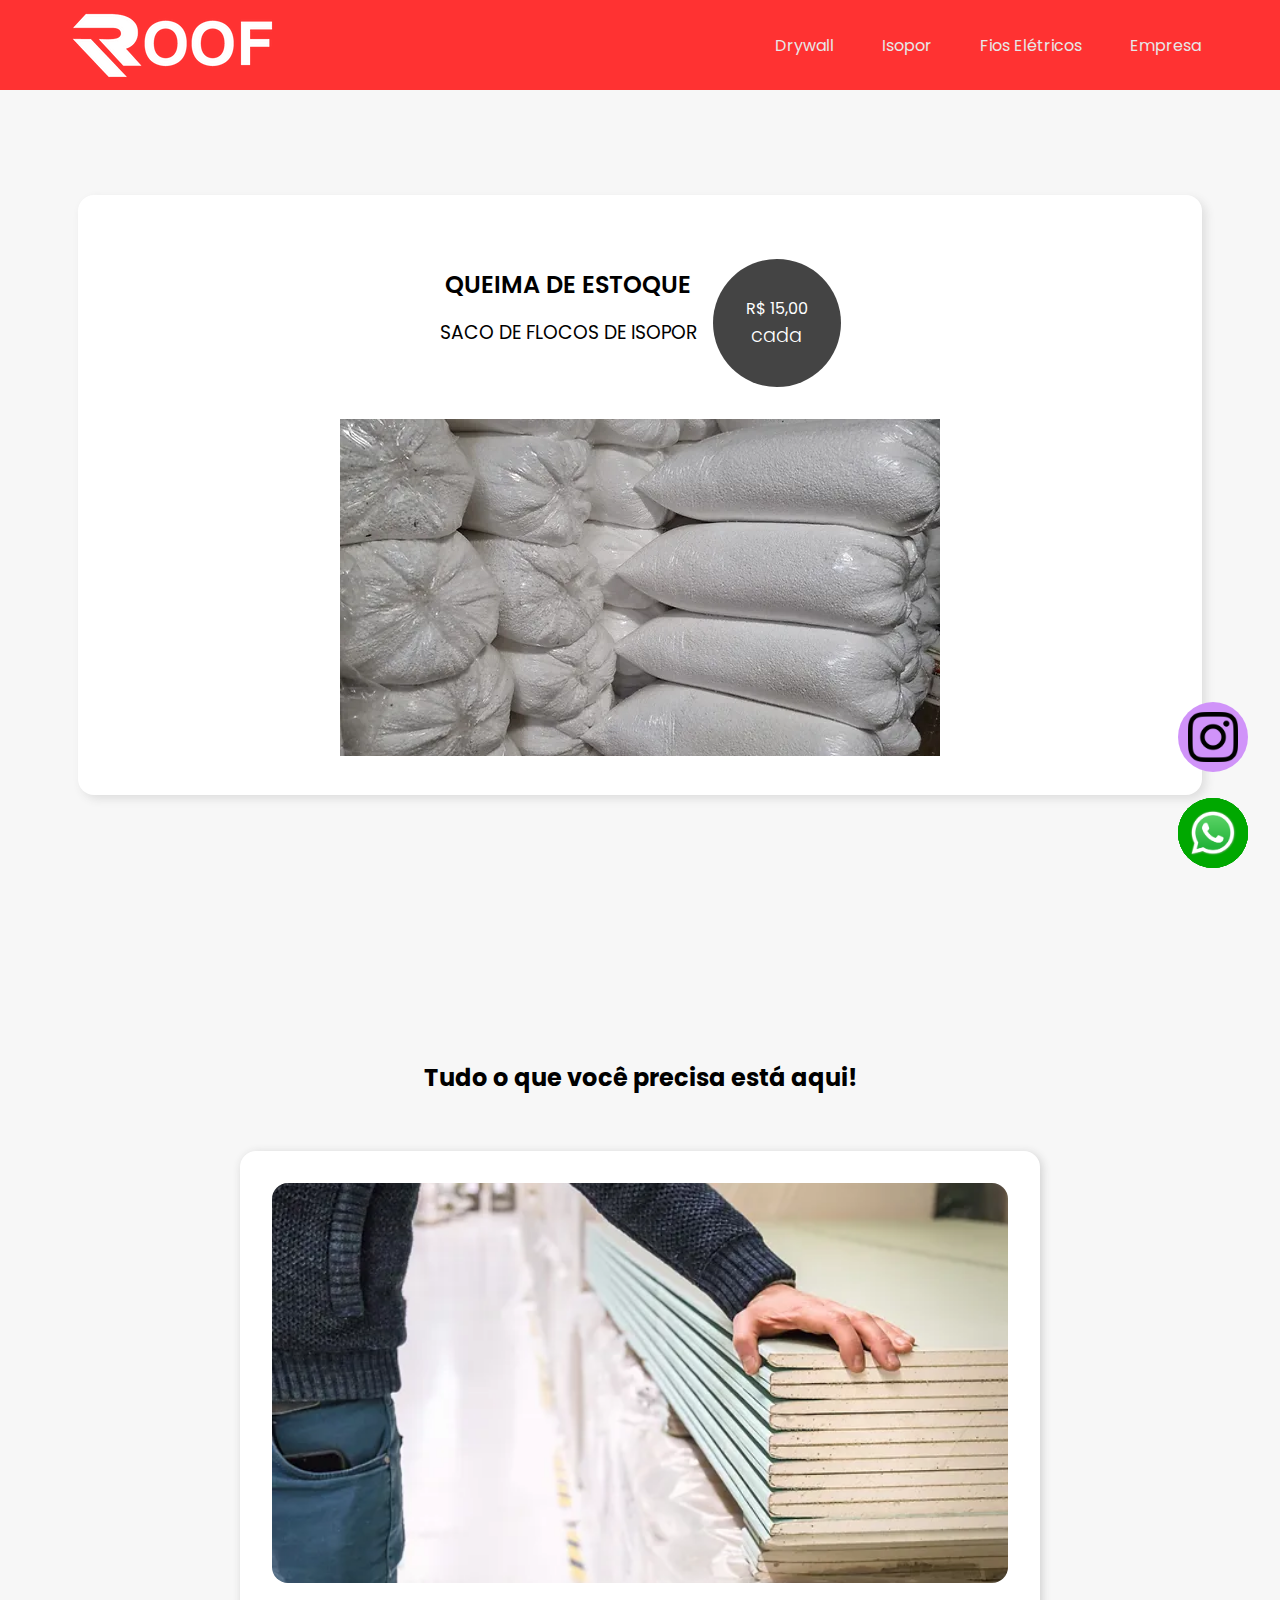
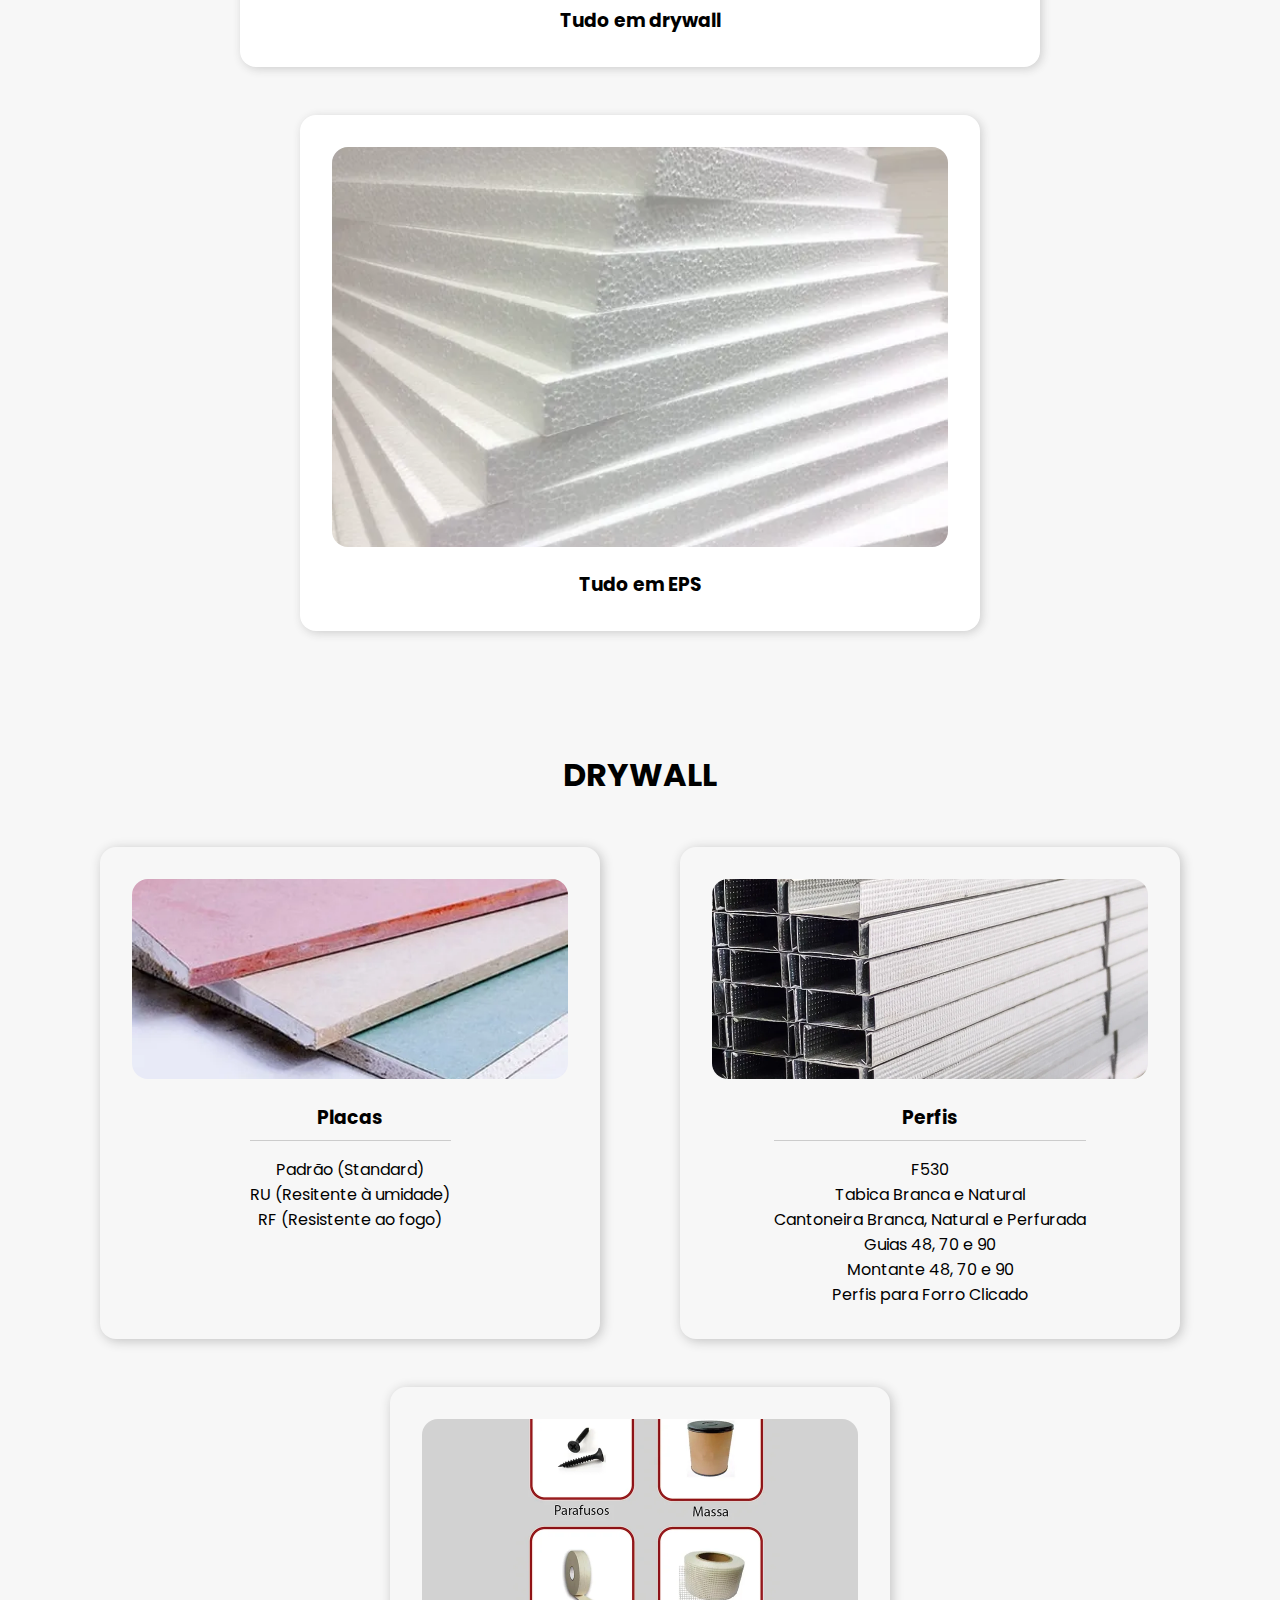
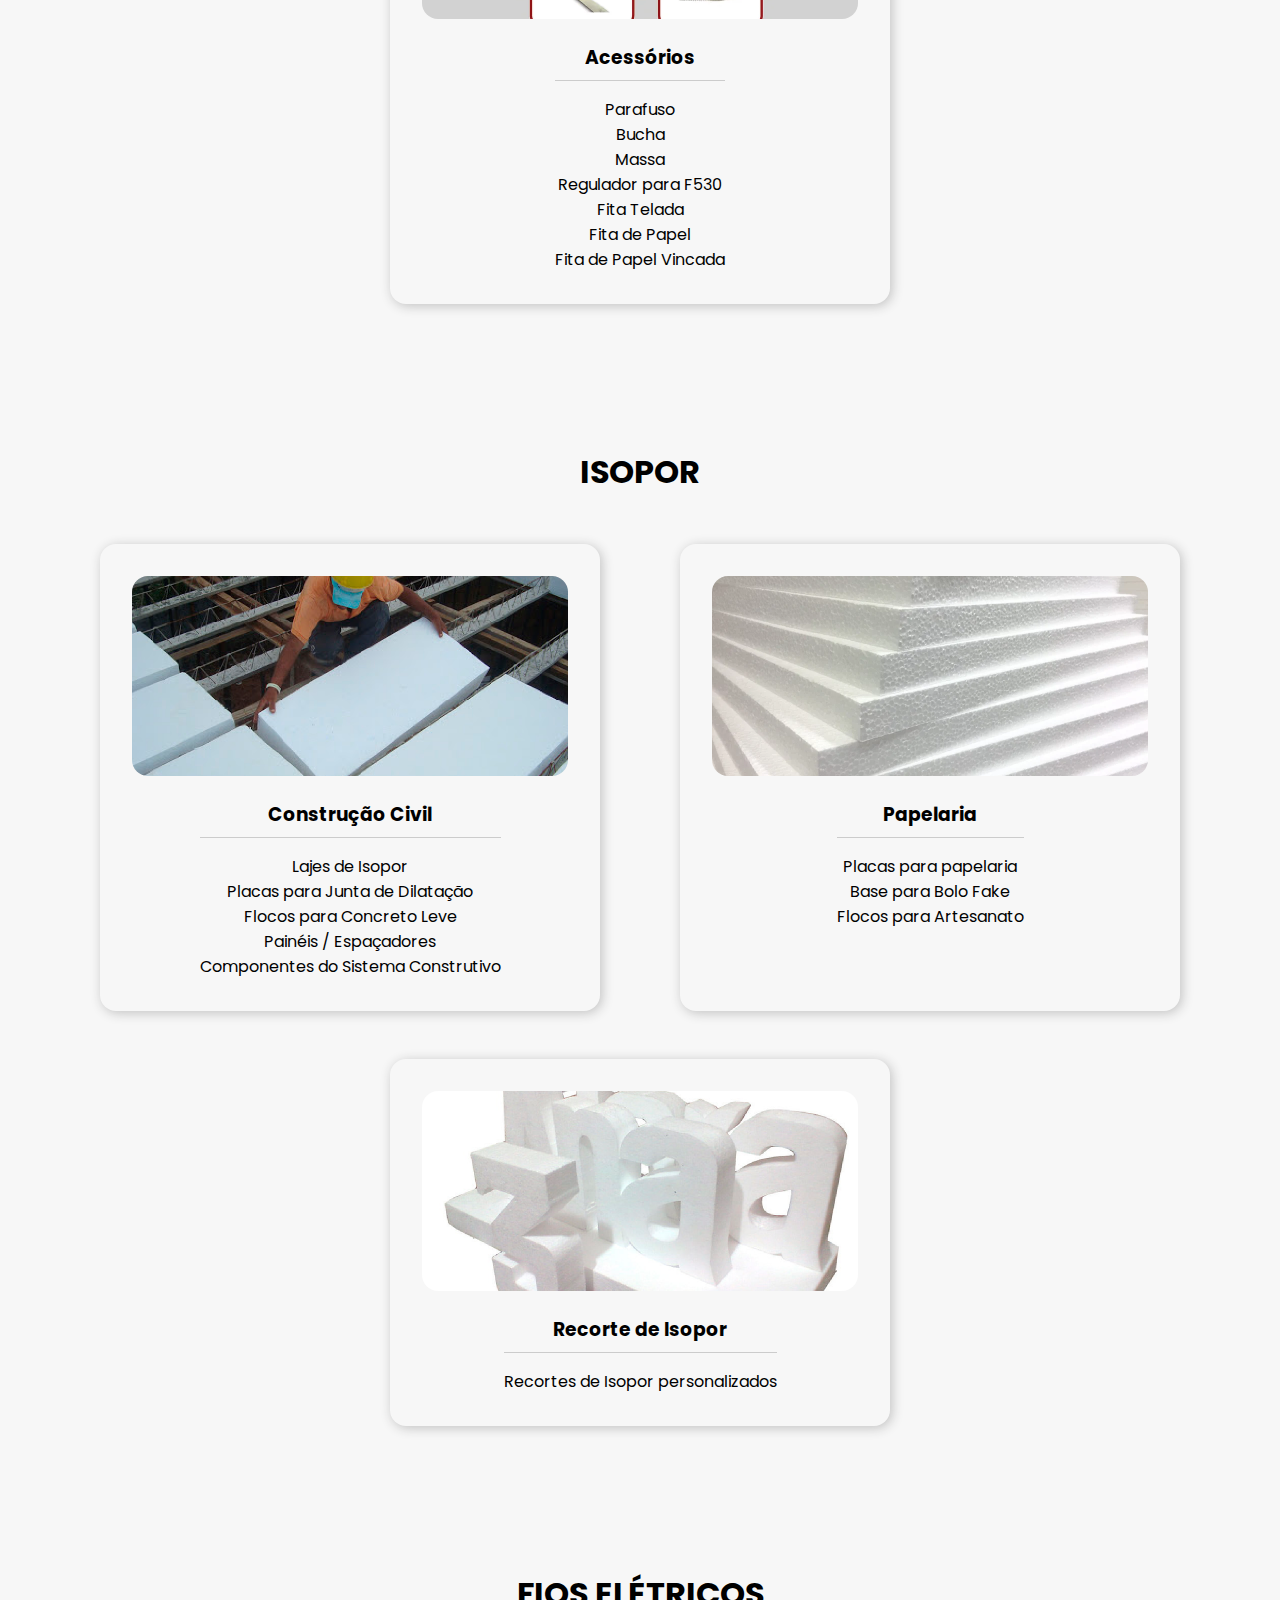
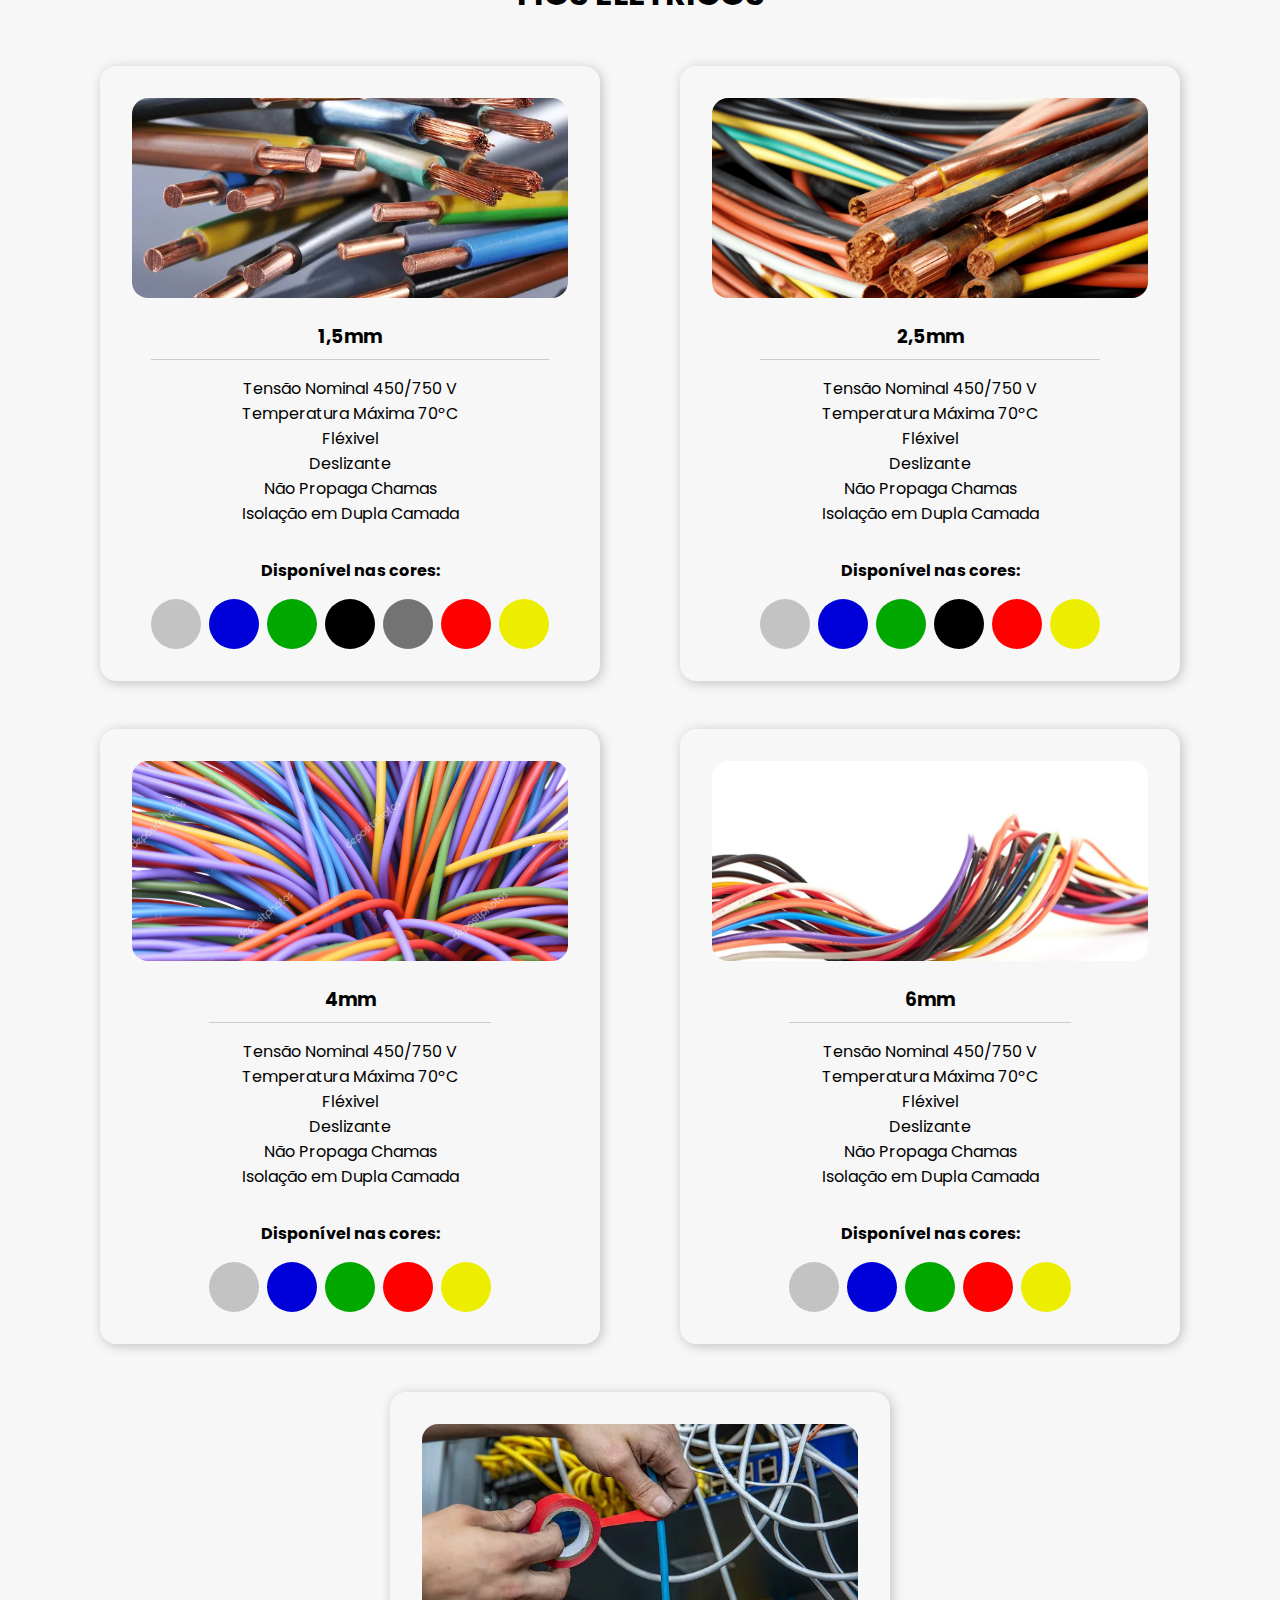
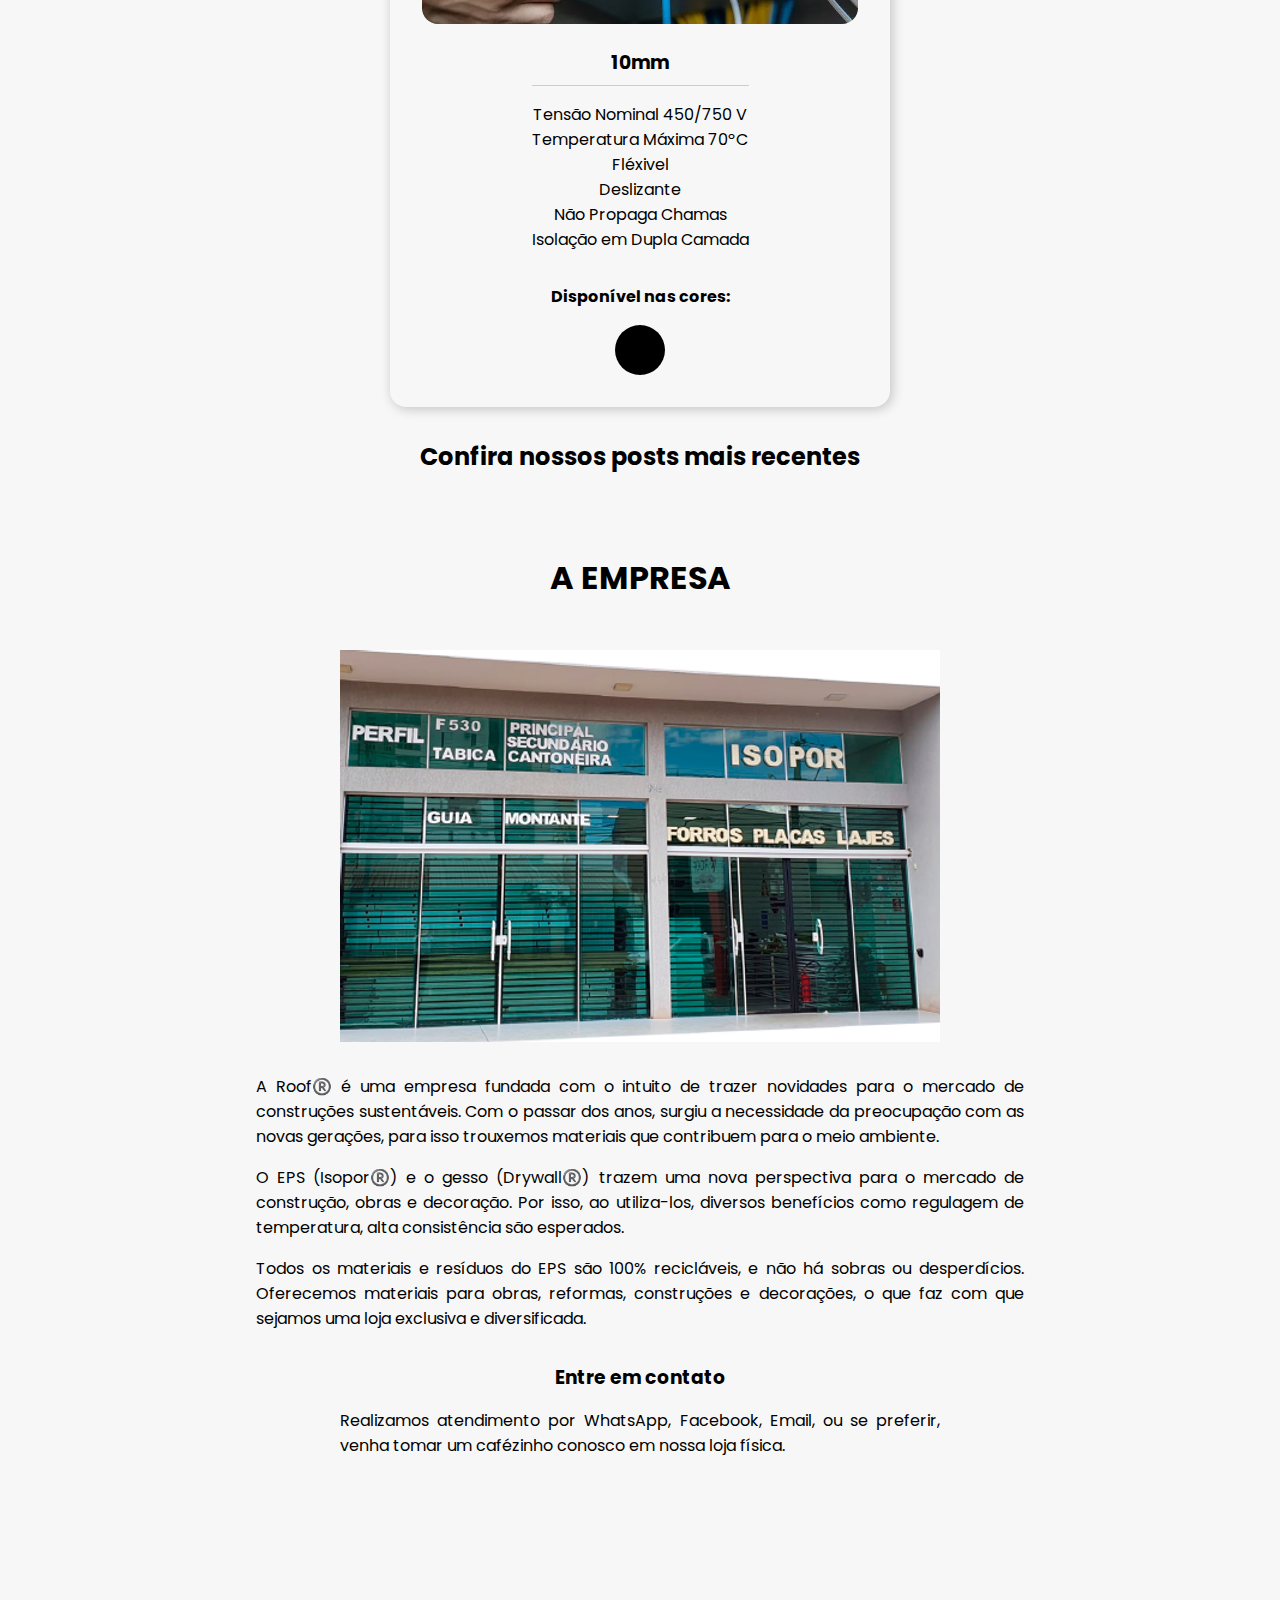
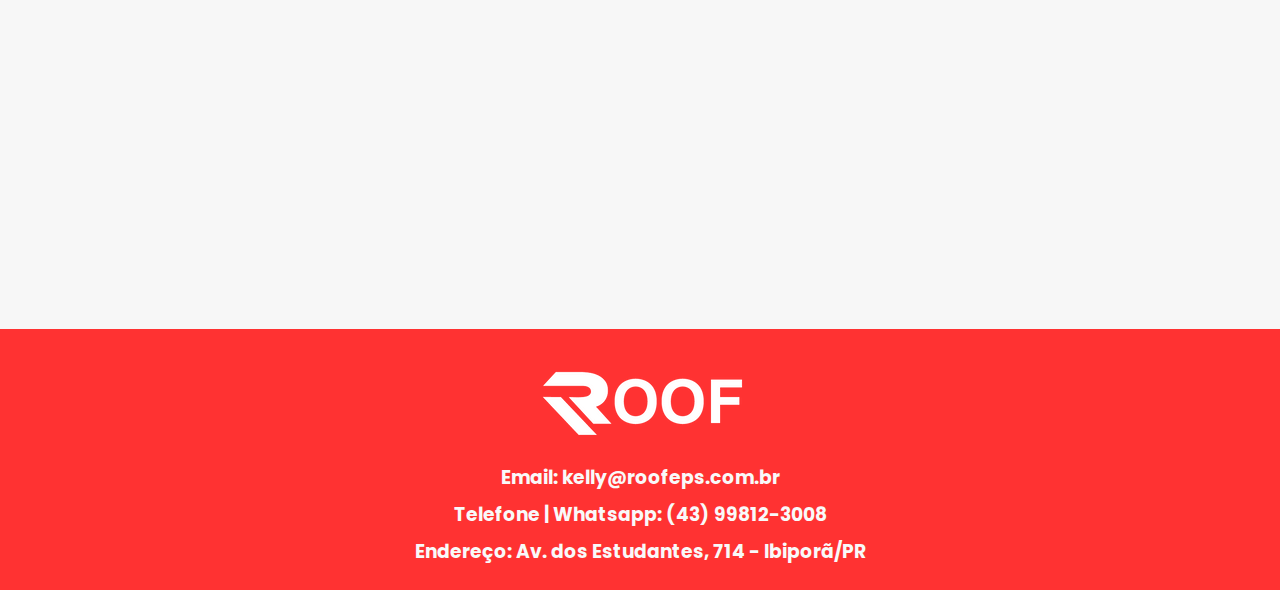
<file: src/index.html>
<!DOCTYPE html>
<html lang="en">
  <head>
    <meta charset="UTF-8" />
    <meta name="viewport" content="width=device-width, initial-scale=1.0" />
    <link rel="stylesheet" href="styles.css" />
    <link rel="preconnect" href="https://fonts.googleapis.com" />
    <link rel="preconnect" href="https://fonts.gstatic.com" crossorigin />
    <link
      rel="shortcut icon"
      type="imagex/png"
      href="../images/_R_ COLORIDO.png"
    />
    <link
      href="https://fonts.googleapis.com/css2?family=Poppins:ital,wght@0,100;0,200;0,300;0,400;0,500;0,600;0,700;0,800;0,900;1,100;1,200;1,300;1,400;1,500;1,600;1,700;1,800;1,900&display=swap"
      rel="stylesheet"
    />
    <title>
      Roofeps soluções em EPS | Tudo para Drywall | Ibiporã e região
    </title>
  </head>
  <body>
    <header class="header">
      <div class="header-container">
        <a href="#">
          <img src="../images/logo-roof-branca.webp" alt="logo-eps" />
        </a>
        <nav class="nav-menu">
          <ul class="menu-items">
            <li><a class="item" href="#drywall">Drywall</a></li>
            <li><a class="item" href="#isopor">Isopor</a></li>
            <li><a class="item" href="#fios">Fios Elétricos</a></li>
            <li><a class="item" href="#empresa">Empresa</a></li>
          </ul>
        </nav>
      </div>
    </header>
    <main class="main-container">
      <section class="main-hero">
        <div class="hero">
          <div class="hero-content-presentation">
            <div class="titles">
              <h2 class="main-page-title">Queima de estoque</h2>
              <h3 class="item-title">SACO DE FLOCOS DE ISOPOR</h3>
            </div>
            <div class="price">
              <span>R$ 15,00</span>
              <span>cada</span>
            </div>
          </div>
          <div class="hero-images">
            <img
              class="hero-main-image"
              src="../images/saco-isopor.webp"
              alt="saco-isopor"
            />
          </div>
        </div>
      </section>
      <section class="cards">
        <h2 class="cards-title">Tudo o que você precisa está aqui!</h2>
        <a class="card" href="#drywall">
          <img
            class="card-image"
            src="../images/drywall-is-sold-store.webp"
            alt="saco-isopor"
          />
          <div class="card-content">
            <h3 class="card-title">Tudo em drywall</h3>
          </div>
        </a>
        <a href="#isopor">
          <div class="card">
            <img
              class="card-image"
              src="../images/61TovsEcvLL.webp"
              alt="saco-isopor"
            />
            <div class="card-content">
              <h3 class="card-title">Tudo em EPS</h3>
            </div>
          </div>
        </a>
        <a
          class="instagram"
          href="https://www.instagram.com/roofeps/"
          target="_blank"
        >
          <img
            class="instagram-logo"
            src="../images/instagram.webp"
            alt="instagram-logo"
          />
        </a>
        <a class="whatsapp" href="https://wa.me/5544998112279" target="_blank">
          <img
            class="whatsapp-logo"
            src="../images/WhatsApp.svg.webp"
            alt="whatsapp-logo"
        /></a>
      </section>
      <section class="cards-drywall-container" id="drywall">
        <h3>Drywall</h3>
        <div class="cards-drywall">
          <div class="card-drywall">
            <img class="card-image" src="../images/1.webp" alt="saco-isopor" />
            <div class="card-drywall-content">
              <h3 class="card-drywall-title">Placas</h3>
              <div class="card-content-divisor"></div>
              <ul class="card-drywall-items">
                <li>Padrão (Standard)</li>
                <li>RU (Resitente à umidade)</li>
                <li>RF (Resistente ao fogo)</li>
              </ul>
            </div>
          </div>
          <div class="card-drywall">
            <img class="card-image" src="../images/2.webp" alt="saco-isopor" />
            <div class="card-drywall-content">
              <h3 class="card-drywall-title">Perfis</h3>
              <div class="card-content-divisor"></div>
              <ul class="card-drywall-items">
                <li>F530</li>
                <li>Tabica Branca e Natural</li>
                <li>Cantoneira Branca, Natural e Perfurada</li>
                <li>Guias 48, 70 e 90</li>
                <li>Montante 48, 70 e 90</li>
                <li>Perfis para Forro Clicado</li>
              </ul>
            </div>
          </div>
          <div class="card-drywall">
            <img class="card-image" src="../images/3.webp" alt="saco-isopor" />
            <div class="card-drywall-content">
              <h3 class="card-drywall-title">Acessórios</h3>
              <div class="card-content-divisor"></div>
              <ul class="card-drywall-items">
                <li>Parafuso</li>
                <li>Bucha</li>
                <li>Massa</li>
                <li>Regulador para F530</li>
                <li>Fita Telada</li>
                <li>Fita de Papel</li>
                <li>Fita de Papel Vincada</li>
              </ul>
            </div>
          </div>
        </div>
        <a class="whatsapp" href="https://wa.me/5544998112279" target="_blank">
          <img
            class="whatsapp-logo"
            src="../images/WhatsApp.svg.webp"
            alt="whatsapp-logo"
        /></a>
      </section>

      <section class="cards-drywall-container" id="isopor">
        <h3>Isopor</h3>
        <div class="cards-drywall">
          <div class="card-drywall">
            <img
              class="card-image"
              src="../images/civil.webp"
              alt="saco-isopor"
            />
            <div class="card-drywall-content">
              <h3 class="card-drywall-title">Construção Civil</h3>
              <div class="card-content-divisor"></div>
              <ul class="card-drywall-items">
                <li>Lajes de Isopor</li>
                <li>Placas para Junta de Dilatação</li>
                <li>Flocos para Concreto Leve</li>
                <li>Painéis / Espaçadores</li>
                <li>Componentes do Sistema Construtivo</li>
              </ul>
            </div>
          </div>
          <div class="card-drywall">
            <img
              class="card-image"
              src="../images/papelaria.webp"
              alt="saco-isopor"
            />
            <div class="card-drywall-content">
              <h3 class="card-drywall-title">Papelaria</h3>
              <div class="card-content-divisor"></div>
              <ul class="card-drywall-items">
                <li>Placas para papelaria</li>
                <li>Base para Bolo Fake</li>
                <li>Flocos para Artesanato</li>
              </ul>
            </div>
          </div>
          <div class="card-drywall">
            <img
              class="card-image"
              src="../images/recorte.webp"
              alt="saco-isopor"
            />
            <div class="card-drywall-content">
              <h3 class="card-drywall-title">Recorte de Isopor</h3>
              <div class="card-content-divisor"></div>
              <ul class="card-drywall-items">
                <li>Recortes de Isopor personalizados</li>
              </ul>
            </div>
          </div>
        </div>
        <a class="whatsapp" href="https://wa.me/5544998112279" target="_blank">
          <img
            class="whatsapp-logo"
            src="../images/WhatsApp.svg.webp"
            alt="whatsapp-logo"
        /></a>
      </section>

      <section class="cards-drywall-container" id="fios">
        <h3>Fios Elétricos</h3>
        <div class="cards-drywall">
          <div class="card-drywall">
            <img
              class="card-image"
              src="../images/fios-eletricos-de-cobre.webp"
              alt="saco-isopor"
            />
            <div class="card-drywall-content">
              <h3 class="card-drywall-title">1,5mm</h3>
              <ul class="card-drywall-items">
                <li>Tensão Nominal 450/750 V</li>
                <li>Temperatura Máxima 70ºC</li>
                <li>Fléxivel</li>
                <li>Deslizante</li>
                <li>Não Propaga Chamas</li>
                <li>Isolação em Dupla Camada</li>
              </ul>
              <h4>Disponível nas cores:</h4>
              <ul class="colors">
                <li class="color gray-light"></li>
                <li class="color blue"></li>
                <li class="color green"></li>
                <li class="color black"></li>
                <li class="color gray"></li>
                <li class="color red"></li>
                <li class="color yellow"></li>
              </ul>
            </div>
          </div>
          <div class="card-drywall">
            <img
              class="card-image"
              src="../images/fios2.jpg"
              alt="saco-isopor"
            />
            <div class="card-drywall-content">
              <h3 class="card-drywall-title">2,5mm</h3>
              <ul class="card-drywall-items">
                <li>Tensão Nominal 450/750 V</li>
                <li>Temperatura Máxima 70ºC</li>
                <li>Fléxivel</li>
                <li>Deslizante</li>
                <li>Não Propaga Chamas</li>
                <li>Isolação em Dupla Camada</li>
              </ul>
              <h4>Disponível nas cores:</h4>
              <ul class="colors">
                <li class="color gray-light"></li>
                <li class="color blue"></li>
                <li class="color green"></li>
                <li class="color black"></li>
                <li class="color red"></li>
                <li class="color yellow"></li>
              </ul>
            </div>
          </div>
          <div class="card-drywall">
            <img
              class="card-image"
              src="../images/fios3.jpg"
              alt="saco-isopor"
            />
            <div class="card-drywall-content">
              <h3 class="card-drywall-title">4mm</h3>
              <ul class="card-drywall-items">
                <li>Tensão Nominal 450/750 V</li>
                <li>Temperatura Máxima 70ºC</li>
                <li>Fléxivel</li>
                <li>Deslizante</li>
                <li>Não Propaga Chamas</li>
                <li>Isolação em Dupla Camada</li>
              </ul>
              <h4>Disponível nas cores:</h4>
              <ul class="colors">
                <li class="color gray-light"></li>
                <li class="color blue"></li>
                <li class="color green"></li>
                <li class="color red"></li>
                <li class="color yellow"></li>
              </ul>
            </div>
          </div>
          <div class="card-drywall">
            <img
              class="card-image"
              src="../images/fios4.jpg"
              alt="saco-isopor"
            />
            <div class="card-drywall-content">
              <h3 class="card-drywall-title">6mm</h3>
              <ul class="card-drywall-items">
                <li>Tensão Nominal 450/750 V</li>
                <li>Temperatura Máxima 70ºC</li>
                <li>Fléxivel</li>
                <li>Deslizante</li>
                <li>Não Propaga Chamas</li>
                <li>Isolação em Dupla Camada</li>
              </ul>
              <h4>Disponível nas cores:</h4>
              <ul class="colors">
                <li class="color gray-light"></li>
                <li class="color blue"></li>
                <li class="color green"></li>
                <li class="color red"></li>
                <li class="color yellow"></li>
              </ul>
            </div>
          </div>
          <div class="card-drywall">
            <img
              class="card-image"
              src="../images/fios5.webp"
              alt="saco-isopor"
            />
            <div class="card-drywall-content">
              <h3 class="card-drywall-title">10mm</h3>
              <div class="card-content-divisor"></div>
              <ul class="card-drywall-items">
                <li>Tensão Nominal 450/750 V</li>
                <li>Temperatura Máxima 70ºC</li>
                <li>Fléxivel</li>
                <li>Deslizante</li>
                <li>Não Propaga Chamas</li>
                <li>Isolação em Dupla Camada</li>
              </ul>
              <h4>Disponível nas cores:</h4>
              <ul class="colors">
                <li class="color black"></li>
              </ul>
            </div>
          </div>
        </div>
        <a class="whatsapp" href="https://wa.me/5544998112279" target="_blank">
          <img
            class="whatsapp-logo"
            src="../images/WhatsApp.svg.webp"
            alt="whatsapp-logo"
        /></a>
      </section>

      <section class="insta-container">
        <h2 class="insta-title">Confira nossos posts mais recentes</h2>
        <script
          src="https://static.elfsight.com/platform/platform.js"
          data-use-service-core
          defer
        ></script>
        <div
          class="elfsight-app-51eec8cf-29dd-45bd-9053-51a22d8b5e5c"
          data-elfsight-app-lazy
        ></div>
      </section>

      <div id="empresa"></div>

      <h2 class="empresa-title">A Empresa</h2>
      <img class="fachada" src="../images/fachada.webp" alt="Fachada da loja" />
      <section class="about">
        <p>
          A Roof®️ é uma empresa fundada com o intuito de trazer novidades para
          o mercado de construções sustentáveis. Com o passar dos anos, surgiu a
          necessidade da preocupação com as novas gerações, para isso trouxemos
          materiais que contribuem para o meio ambiente.
        </p>
        <p>
          O EPS (Isopor®️) e o gesso (Drywall®️) trazem uma nova perspectiva
          para o mercado de construção, obras e decoração. Por isso, ao
          utiliza-los, diversos benefícios como regulagem de temperatura, alta
          consistência são esperados.
        </p>
        <p>
          Todos os materiais e resíduos do EPS são 100% recicláveis, e não há
          sobras ou desperdícios. Oferecemos materiais para obras, reformas,
          construções e decorações, o que faz com que sejamos uma loja exclusiva
          e diversificada.
        </p>
      </section>
      <section class="contact">
        <h3>Entre em contato</h3>
        <p>
          Realizamos atendimento por WhatsApp, Facebook, Email, ou se preferir,
          venha tomar um cafézinho conosco em nossa loja física.
        </p>
      </section>
      <section class="map">
        <iframe
          src="https://www.google.com/maps/embed?pb=!1m18!1m12!1m3!1d14661.021534752515!2d-51.05337523393278!3d-23.27016838462287!2m3!1f0!2f0!3f0!3m2!1i1024!2i768!4f13.1!3m3!1m2!1s0x94eb472763116403%3A0xb742f12cf72dc9d2!2sAv.%20dos%20Estudantes%2C%20714%20-%20S%C3%A3o%20Manoel%2C%20Ibipor%C3%A3%20-%20PR%2C%2086200-000!5e0!3m2!1spt-PT!2sbr!4v1716677139633!5m2!1spt-PT!2sbr"
          width="800"
          height="600"
          style="border: 0"
          allowfullscreen=""
          loading="lazy"
          referrerpolicy="no-referrer-when-downgrade"
        ></iframe>
        <a class="whatsapp" href="https://wa.me/5544998112279" target="_blank">
          <img
            class="whatsapp-logo"
            src="../images/WhatsApp.svg.webp"
            alt="whatsapp-logo"
        /></a>
      </section>
    </main>
    <footer class="footer">
      <img src="../images/logo-roof-branca.webp" alt="logo-eps" />
      <section class="contato">
        <h3>Email: kelly@roofeps.com.br</h3>
        <h3>Telefone | Whatsapp: (43) 99812-3008</h3>
        <h3>Endereço: Av. dos Estudantes, 714 - Ibiporã/PR</h3>
      </section>
    </footer>
  </body>
</html>
</file>
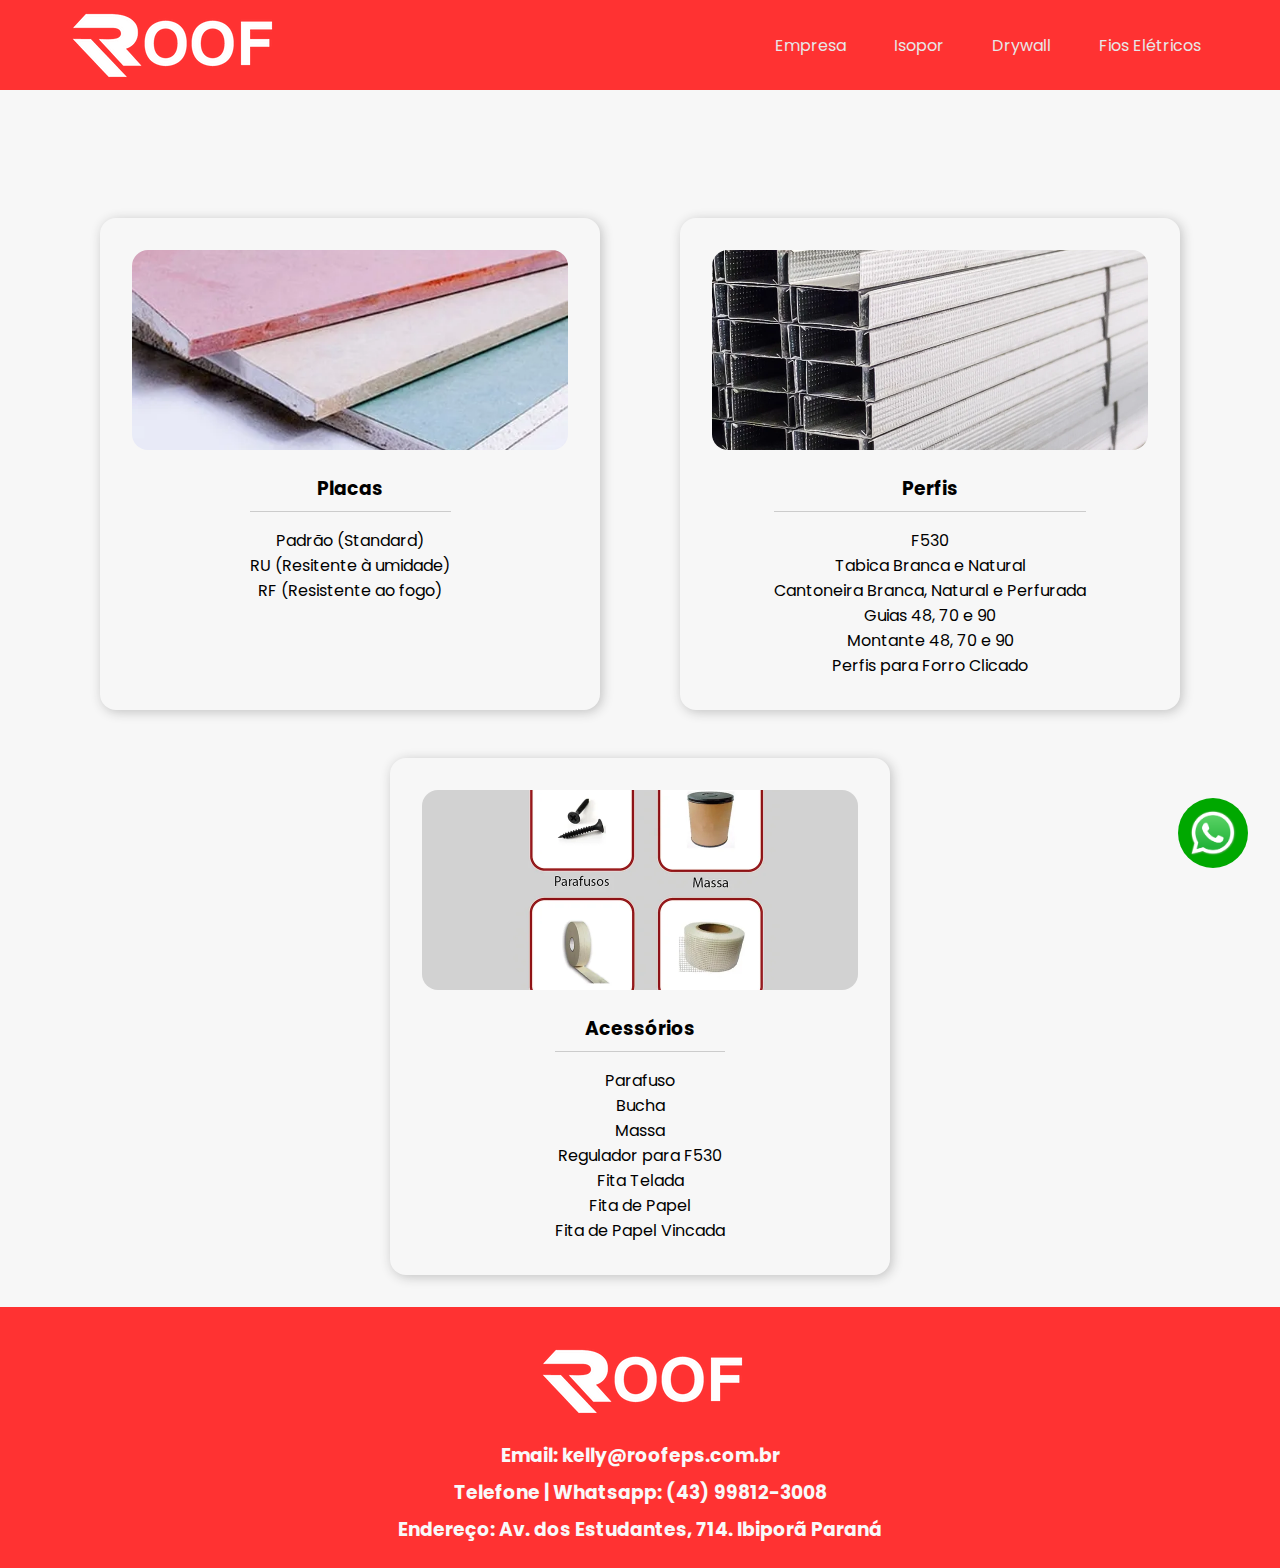
<file: src/drywall.html>
<!DOCTYPE html>
<html lang="en">
  <head>
    <meta charset="UTF-8" />
    <meta name="viewport" content="width=device-width, initial-scale=1.0" />
    <link rel="stylesheet" href="styles.css" />
    <link rel="preconnect" href="https://fonts.googleapis.com" />
    <link rel="preconnect" href="https://fonts.gstatic.com" crossorigin />
    <link
      rel="shortcut icon"
      type="imagex/png"
      href="../images/_R_ COLORIDO.png"
    />
    <link
      href="https://fonts.googleapis.com/css2?family=Poppins:ital,wght@0,100;0,200;0,300;0,400;0,500;0,600;0,700;0,800;0,900;1,100;1,200;1,300;1,400;1,500;1,600;1,700;1,800;1,900&display=swap"
      rel="stylesheet"
    />
    <title>
      Roofeps soluções em EPS | Tudo para Drywall | Ibiporã e região
    </title>
  </head>
  <body>
    <header class="header">
      <div class="header-container">
        <a href="home.html"
          ><img src="../images/logo-roof-branca.webp" alt="logo-eps"
        /></a>
        <nav>
          <ul class="menu-items">
            <li>
              <a class="item" href="empresa.html">Empresa</a>
            </li>
            <li>
              <a class="item">Isopor</a>
            </li>
            <li><a class="item" href="home.html">Drywall</a></li>
            <li class="dropdown">
              <a class="item">Fios Elétricos</a>
              <ul class="dropdown-content">
                <li><a href="#">1,5mm</a></li>
                <li><a href="#">2,5mm</a></li>
                <li><a href="#">4,0mm</a></li>
                <li><a href="#">6,0mm</a></li>
                <li><a href="#">10,0mm</a></li>
              </ul>
            </li>
          </ul>
        </nav>
      </div>
    </header>
    <main class="main-container">
      <section class="cards-drywall-container">
        <div class="cards-drywall">
          <div class="card-drywall">
            <img class="card-image" src="../images/1.webp" alt="saco-isopor" />
            <div class="card-drywall-content">
              <h3 class="card-drywall-title">Placas</h3>
              <div class="card-content-divisor"></div>
              <ul class="card-drywall-items">
                <li>Padrão (Standard)</li>
                <li>RU (Resitente à umidade)</li>
                <li>RF (Resistente ao fogo)</li>
              </ul>
            </div>
          </div>
          <div class="card-drywall">
            <img class="card-image" src="../images/2.webp" alt="saco-isopor" />
            <div class="card-drywall-content">
              <h3 class="card-drywall-title">Perfis</h3>
              <div class="card-content-divisor"></div>
              <ul class="card-drywall-items">
                <li>F530</li>
                <li>Tabica Branca e Natural</li>
                <li>Cantoneira Branca, Natural e Perfurada</li>
                <li>Guias 48, 70 e 90</li>
                <li>Montante 48, 70 e 90</li>
                <li>Perfis para Forro Clicado</li>
              </ul>
            </div>
          </div>
          <div class="card-drywall">
            <img class="card-image" src="../images/3.webp" alt="saco-isopor" />
            <div class="card-drywall-content">
              <h3 class="card-drywall-title">Acessórios</h3>
              <div class="card-content-divisor"></div>
              <ul class="card-drywall-items">
                <li>Parafuso</li>
                <li>Bucha</li>
                <li>Massa</li>
                <li>Regulador para F530</li>
                <li>Fita Telada</li>
                <li>Fita de Papel</li>
                <li>Fita de Papel Vincada</li>
              </ul>
            </div>
          </div>
        </div>
        <a class="whatsapp" href="https://wa.me/5544998112279" target="_blank">
          <img
            class="whatsapp-logo"
            src="../images/WhatsApp.svg.webp"
            alt="whatsapp-logo"
        /></a>
      </section>
    </main>
    <footer class="footer">
      <img src="../images/logo-roof-branca.webp" alt="logo-eps" />
      <section class="contato">
        <h3>Email: kelly@roofeps.com.br</h3>
        <h3>Telefone | Whatsapp: (43) 99812-3008</h3>
        <h3>Endereço: Av. dos Estudantes, 714. Ibiporã Paraná</h3>
      </section>
    </footer>
  </body>
</html>
</file>
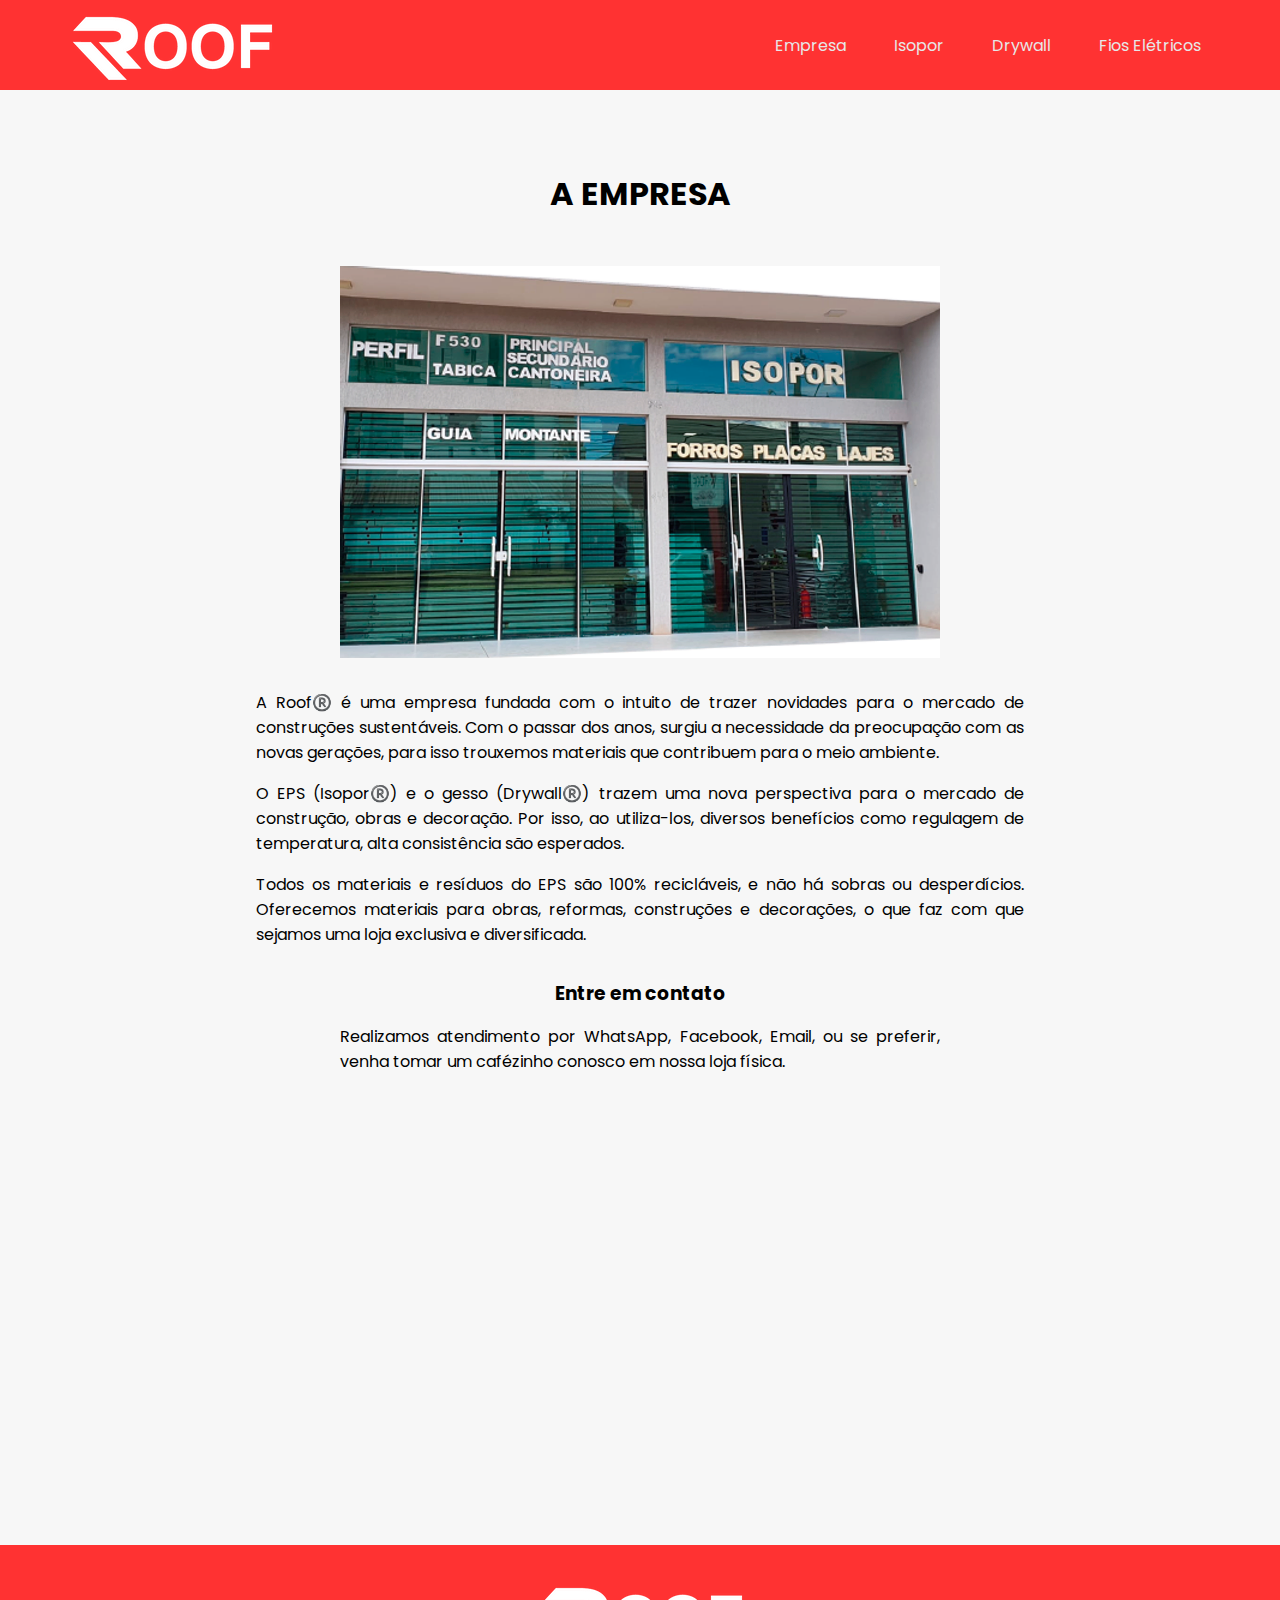
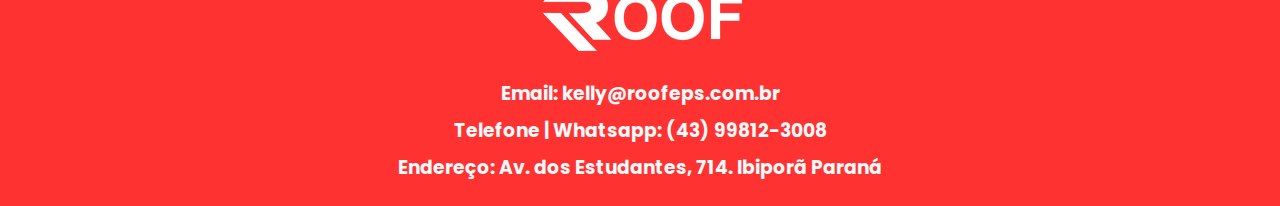
<file: src/empresa.html>
<!DOCTYPE html>
<html lang="en">
  <head>
    <meta charset="UTF-8" />
    <meta name="viewport" content="width=device-width, initial-scale=1.0" />
    <link rel="stylesheet" href="styles.css" />
    <link rel="preconnect" href="https://fonts.googleapis.com" />
    <link rel="preconnect" href="https://fonts.gstatic.com" crossorigin />
    <link
      rel="shortcut icon"
      type="imagex/png"
      href="../images/_R_ COLORIDO.png"
    />
    <link
      href="https://fonts.googleapis.com/css2?family=Poppins:ital,wght@0,100;0,200;0,300;0,400;0,500;0,600;0,700;0,800;0,900;1,100;1,200;1,300;1,400;1,500;1,600;1,700;1,800;1,900&display=swap"
      rel="stylesheet"
    />
    <title>A Empresa | Roof</title>
  </head>
  <body>
    <header class="header">
      <div class="header-container">
        <img src="../images/logo-roof-branca.webp" alt="logo-eps" />
        <nav>
          <ul class="menu-items">
            <li>
              <a class="item" href="home.html">Empresa</a>
            </li>
            <li class="dropdown">
              <a class="item">Isopor</a>
              <ul class="dropdown-content">
                <li><a href="#">Papelaria</a></li>
                <li><a href="#">Decoração</a></li>
                <li><a href="#">Construção</a></li>
              </ul>
            </li>
            <li><a class="item" href="home.html">Drywall</a></li>
            <li class="dropdown">
              <a class="item">Fios Elétricos</a>
              <ul class="dropdown-content">
                <li><a href="#">1,5mm</a></li>
                <li><a href="#">2,5mm</a></li>
                <li><a href="#">4,0mm</a></li>
                <li><a href="#">6,0mm</a></li>
                <li><a href="#">10,0mm</a></li>
              </ul>
            </li>
          </ul>
        </nav>
      </div>
    </header>
    <main class="main-container">
      <h2 class="empresa-title">A Empresa</h2>
      <img class="fachada" src="../images/fachada.webp" alt="Fachada da loja" />
      <section class="about">
        <p>
          A Roof®️ é uma empresa fundada com o intuito de trazer novidades para o
          mercado de construções sustentáveis. Com o passar dos anos, surgiu a
          necessidade da preocupação com as novas gerações, para isso trouxemos
          materiais que contribuem para o meio ambiente.
        </p>
        <p>
          O EPS (Isopor®️) e o gesso (Drywall®️) trazem uma nova perspectiva para
          o mercado de construção, obras e decoração. Por isso, ao utiliza-los,
          diversos benefícios como regulagem de temperatura, alta consistência são
          esperados.
        </p>
        <p>
          Todos os materiais e resíduos do EPS são 100% recicláveis, e não há
          sobras ou desperdícios. Oferecemos materiais para obras, reformas,
          construções e decorações, o que faz com que sejamos uma loja exclusiva e
          diversificada.
        </p>
      </section>
      <section class="contact">
        <h3>Entre em contato</h3>
        <p>Realizamos atendimento por WhatsApp, Facebook, Email, ou se preferir, venha tomar um cafézinho conosco em nossa loja física.</p>
      </section>
      <section class="map">
        <iframe src="https://www.google.com/maps/embed?pb=!1m18!1m12!1m3!1d14661.021534752515!2d-51.05337523393278!3d-23.27016838462287!2m3!1f0!2f0!3f0!3m2!1i1024!2i768!4f13.1!3m3!1m2!1s0x94eb472763116403%3A0xb742f12cf72dc9d2!2sAv.%20dos%20Estudantes%2C%20714%20-%20S%C3%A3o%20Manoel%2C%20Ibipor%C3%A3%20-%20PR%2C%2086200-000!5e0!3m2!1spt-PT!2sbr!4v1716677139633!5m2!1spt-PT!2sbr" width="800" height="600" style="border:0;" allowfullscreen="" loading="lazy" referrerpolicy="no-referrer-when-downgrade"></iframe>
      </section>
    </main>
    <footer class="footer">
      <img src="../images/logo-roof-branca.webp" alt="logo-eps" />
      <section class="contato">
        <h3>Email: kelly@roofeps.com.br</h3>
        <h3>Telefone | Whatsapp: (43) 99812-3008</h3>
        <h3>Endereço: Av. dos Estudantes, 714. Ibiporã Paraná</h3>
      </section>
    </footer>
  </body>
</html>
</file>
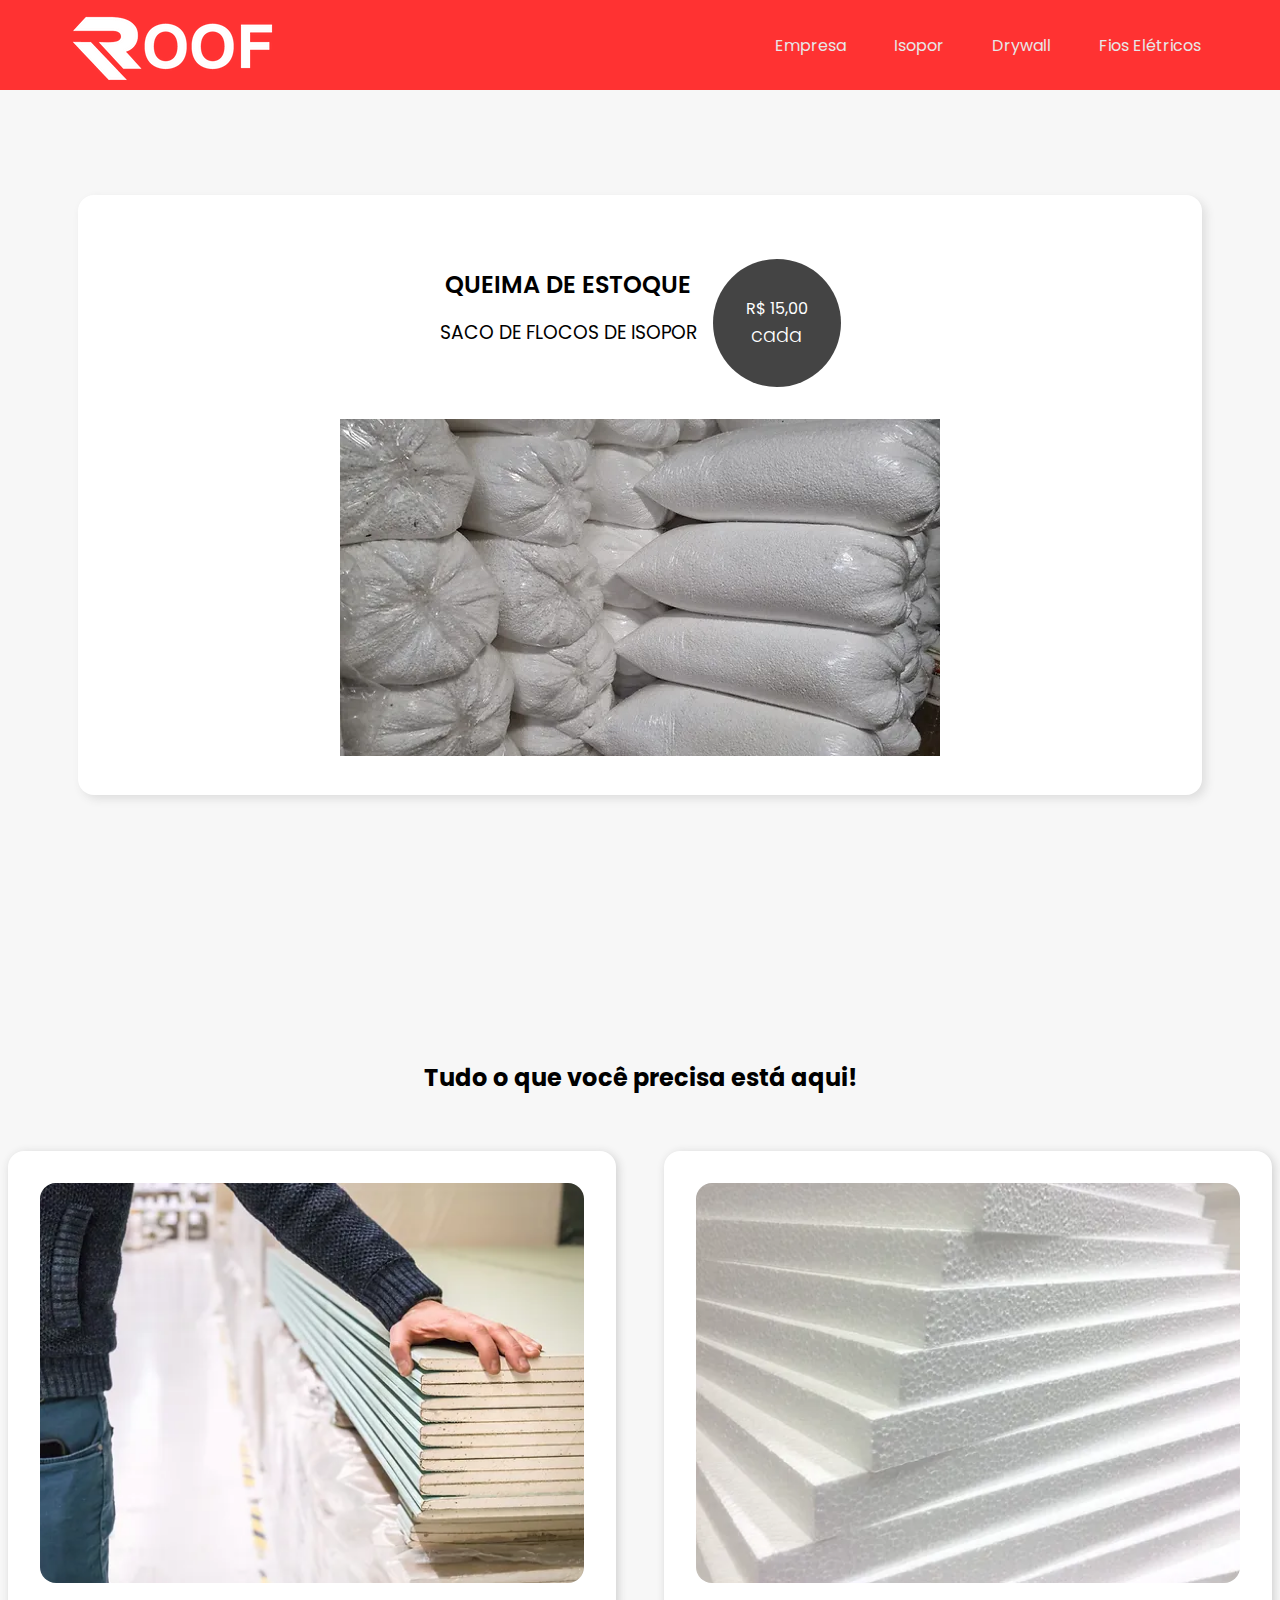
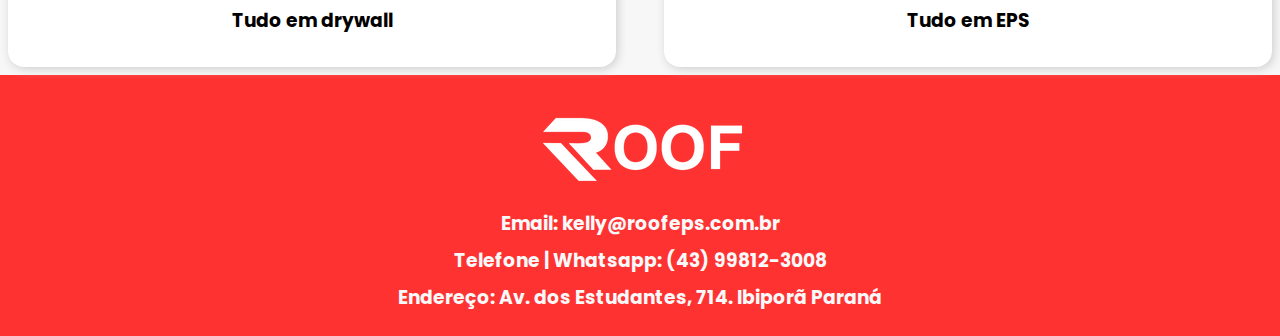
<file: src/home.html>
<!DOCTYPE html>
<html lang="en">
  <head>
    <meta charset="UTF-8" />
    <meta name="viewport" content="width=device-width, initial-scale=1.0" />
    <link rel="stylesheet" href="styles.css" />
    <link rel="preconnect" href="https://fonts.googleapis.com" />
    <link rel="preconnect" href="https://fonts.gstatic.com" crossorigin />
    <link rel="shortcut icon" type="imagex/png" href="../images/_R_ COLORIDO.png">
    <link
      href="https://fonts.googleapis.com/css2?family=Poppins:ital,wght@0,100;0,200;0,300;0,400;0,500;0,600;0,700;0,800;0,900;1,100;1,200;1,300;1,400;1,500;1,600;1,700;1,800;1,900&display=swap"
      rel="stylesheet"
    />
    <title>
      Roofeps soluções em EPS | Tudo para Drywall | Ibiporã e região
    </title>
  </head>
  <body>
    <header class="header">
      <div class="header-container">
        <img src="../images/logo-roof-branca.webp" alt="logo-eps" />
        <nav>
          <ul class="menu-items">
            <li>
              <a class="item" href="empresa.html">Empresa</a>
            </li>
            <li class="dropdown">
              <a class="item">Isopor</a>
              <ul class="dropdown-content">
                <li><a href="#">Papelaria</a></li>
                <li><a href="#">Decoração</a></li>
                <li><a href="#">Construção</a></li>
              </ul>
            </li>
            <li><a class="item" href="home.html">Drywall</a></li>
            <li class="dropdown">
              <a class="item">Fios Elétricos</a>
              <ul class="dropdown-content">
                <li><a href="#">1,5mm</a></li>
                <li><a href="#">2,5mm</a></li>
                <li><a href="#">4,0mm</a></li>
                <li><a href="#">6,0mm</a></li>
                <li><a href="#">10,0mm</a></li>
              </ul>
            </li>
          </ul>
        </nav>
      </div>
    </header>
    <main class="main-container">
      <section class="main-hero">
        <div class="hero">
          <div class="hero-content-presentation">
            <div class="titles">
              <h2 class="main-page-title">Queima de estoque</h2>
              <h3 class="item-title">SACO DE FLOCOS DE ISOPOR</h3>
            </div>
            <div class="price">
              <span>R$ 15,00</span>
              <span>cada</span>
            </div>
          </div>
          <div class="hero-images">
            <img
              class="hero-main-image"
              src="../images/saco-isopor.webp"
              alt="saco-isopor"
            />
          </div>
        </div>
      </section>
      <section class="cards">
        <h2 class="cards-title">Tudo o que você precisa está aqui!</h2>
        <div class="card">
          <img
            class="card-image"
            src="../images/drywall-is-sold-store.webp"
            alt="saco-isopor"
          />
          <div class="card-content">
            <h3 class="card-title">Tudo em drywall</h3>
          </div>
        </div>
        <div class="card">
          <img
            class="card-image"
            src="../images/61TovsEcvLL.webp"
            alt="saco-isopor"
          />
          <div class="card-content">
            <h3 class="card-title">Tudo em EPS</h3>
          </div>
        </div>
      </section>
    </main>
    <footer class="footer">
      <img src="../images/logo-roof-branca.webp" alt="logo-eps" />
      <section class="contato">
        <h3>Email: kelly@roofeps.com.br</h3>
        <h3>Telefone | Whatsapp: (43) 99812-3008</h3>
        <h3>Endereço: Av. dos Estudantes, 714. Ibiporã Paraná</h3>
      </section>
    </footer>
  </body>
</html>
</file>
<file: src/styles.css>
/* Reset básico */
* {
  box-sizing: border-box;
  margin: 0;
  padding: 0;
  list-style: none;
  text-decoration: none;
}

a:hover {
  cursor: pointer;
}

body {
  font-family: "Poppins", sans-serif;
  font-size: 1rem;
}

img {
  max-width: 100%;
  height: auto;
}

.header {
  z-index: 1000;
  position: fixed;
  display: flex;
  justify-content: center;
  background-color: rgb(255, 50, 50);
  height: 10vh;
  width: 100%;
  padding: 1rem;
}

.header-container {
  width: 100%;
  max-width: 1200px;
  display: flex;
  justify-content: space-between;
  align-items: center;
  padding: 0 1rem;
}

.page-title {
  font-size: 2rem;
  font-weight: 600;
  color: #fff;
}

.menu-items {
  display: flex;
  gap: 1rem;
}

li {
  position: relative;
}

li > a {
  color: #e7e7e7;
  padding: 0.5rem 1rem;
  display: block;
}

li > .item:hover {
  transform: scale(1.1);
  color: rgb(255, 255, 255);
  transition: all 0.1s ease;
}

.dropdown-content {
  display: none;
  position: absolute;
  background-color: #f9f9f9;
  box-shadow: 0px 8px 16px 0px rgba(0, 0, 0, 0.2);
  z-index: 1;
  top: 100%;
  left: 0;
  min-width: 160px;
  border-radius: 1rem;
}

.dropdown-content li a {
  color: black;
  padding: 12px 16px;
  display: block;
}

.dropdown-content li a:hover {
  background-color: #ddd;
}

.dropdown-content li:nth-child(1) a:hover {
  border-top-left-radius: 1rem;
  border-top-right-radius: 1rem;
}

.dropdown-content li:last-child a:hover {
  border-bottom-left-radius: 1rem;
  border-bottom-right-radius: 1rem;
}

.dropdown:hover .dropdown-content {
  display: block;
}

.main-container {
  padding-top: 10vh;
  width: 100%;
  display: flex;
  justify-content: center;
  align-items: center;
  flex-direction: column;
  background-color: #f7f7f7;
}

.main-hero {
  width: 100%;
  min-height: 90vh;
  display: flex;
  justify-content: center;
  align-items: center;
  padding: 2rem 1rem;
}

.hero {
  width: 80%;
  max-width: 1200px;
  display: flex;
  background-color: #fff;
  box-shadow: 4px 4px 10px #dedede;
  border-radius: 1rem;
  padding: 2rem;
  justify-content: center;
  align-items: center;
  flex-direction: column;
}

.hero-content-presentation {
  display: flex;
  justify-content: center;
  align-items: center;
  gap: 1rem;
}

.titles {
  display: flex;
  justify-content: center;
  align-items: center;
  flex-direction: column;
  text-align: center;
}

.main-page-title {
  text-transform: uppercase;
  font-weight: 600;
  margin-bottom: 1rem;
}

.item-title {
  font-weight: normal;
}

.hero-main-image {
  margin-top: 2rem;
  max-width: 100%;
  height: auto;
}

.price {
  color: #fff;
  background-color: #444444;
  width: 8rem;
  height: 8rem;
  display: flex;
  justify-content: center;
  align-items: center;
  flex-direction: column;
  border-radius: 50%;
  margin-top: 2rem;
}

.price > span:nth-child(2) {
  font-size: 1.2rem;
  font-weight: 300;
}

.cards {
  width: 100%;
  min-height: 80vh;
  display: flex;
  justify-content: center;
  align-items: center;
  gap: 2rem;
  flex-wrap: wrap;
}

.cards-title {
  text-align: center;
  width: 100%;
  margin-bottom: 1rem;
}

.card {
  color: #000;
  box-shadow: 2px 2px 10px #cecece;
  transition: all 0.2s;
  background-color: #fff;
  border-radius: 1rem;
  padding: 2rem;
  margin: 0.5rem;
  max-width: 800px;
}

.card:hover {
  cursor: pointer;
  transform: scale(1.05);
  box-shadow: 4px 4px 18px #a5a5a5;
}

.card-image {
  width: 100%;
  height: 400px;
  object-fit: cover;
  border-radius: 1rem;
}

.card-content {
  margin-top: 1rem;
  text-align: center;
  width: 100%;
}

.card-content h4 {
  margin-bottom: 1rem; /* Aumenta a separação entre o título e o corpo do texto */
}

.footer {
  color: #f9f9f9;
  background-color: rgb(255, 50, 50);
  width: 100%;
  padding: 1rem;
  display: flex;
  flex-direction: column;
  align-items: center;
  text-align: center;
}

.footer > section > h3 {
  margin: 0.5rem 0;
}

.empresa-title {
  font-size: 2rem;
  text-transform: uppercase;
  margin-top: 5rem;
  margin-bottom: 3rem;
}

.fachada {
  width: 95%;
  max-width: 600px;
}

.about {
  width: 100%;
  max-width: 800px;
  text-align: justify;
  padding: 1rem;
}

.about > p {
  margin-top: 1rem;
}

.contact {
  text-align: center;
  margin: 1rem;
}

.contact > p {
  width: 100%;
  max-width: 600px;
  text-align: justify;
  margin: 1rem auto;
}

.map {
  margin-bottom: 2rem;
  width: 100%;
  max-width: 100%;
  overflow: hidden;
}

.map iframe {
  width: 100%;
  height: 400px;
  border: 0;
}

.cards-drywall-container {
  min-height: 80vh;
  width: 100%;
  display: flex;
  justify-content: center;
  align-items: center;
  flex-direction: column;
  padding-top: 6rem;
}

.cards-drywall-container > h3 {
  margin: 1rem 0;
  text-transform: uppercase;
  font-size: 2rem;
}

.instagram {
  position: fixed;
  right: 2rem;
  bottom: 8rem;
  display: flex;
  justify-content: center;
  align-items: center;
  transition: all 0.2s ease;
  background-color: #d093f9;
  width: 70px;
  height: 70px;
  border-radius: 50%;
}

.instagram:hover {
  transform: scale(1.1);
  background-color: #c670ff;
}

.instagram-logo {
  width: 50px;
}

.whatsapp {
  position: fixed;
  right: 2rem;
  bottom: 2rem;
  display: flex;
  justify-content: center;
  align-items: center;
  transition: all 0.2s ease;
  background-color: rgb(0, 168, 0);
  width: 70px;
  height: 70px;
  border-radius: 50%;
  transition: all 0.2s ease-in-out;
}

.whatsapp:hover {
  transform: scale(1.1);
  color: #fff;
  background-color: rgb(0, 116, 0);
}

.whatsapp-logo {
  width: 50px;
}

.cards-drywall {
  width: 100%;
  display: flex;
  flex-wrap: wrap;
  gap: 1rem;
  justify-content: center;
  margin: 1rem 2rem;
}

.card-drywall {
  display: flex;
  flex-direction: column;
  justify-content: center;
  align-items: center;
  padding: 2rem;
  margin: 1rem 2rem;
  width: 100%;
  max-width: 500px;
  box-shadow: 2px 2px 12px #c1c1c1;
  color: #000;
  border-radius: 1rem;
  transition: all 0.2s ease;
}

.card-drywall-title {
  margin-bottom: 1rem;
  border-bottom: 1px solid #ccc; /* Adiciona uma borda na parte inferior */
  padding-bottom: 0.5rem; /* Espaçamento entre o título e o conteúdo */
}

.card-drywall:hover {
  transform: scale(1.05);
  box-shadow: 4px 4px 18px #a5a5a5;
}

.card-drywall img {
  width: 100%;
  height: 200px;
  object-fit: cover;
  border-radius: 1rem;
}

.card-drywall > h4 {
  text-align: center;
  margin-bottom: 1rem;
}

.card-drywall > p {
  text-align: justify;
  margin: 1rem 0;
  flex: 1;
}

.card-drywall > a {
  width: 100%;
  display: flex;
  justify-content: center;
  align-items: center;
  padding: 0.5rem;
  background-color: rgb(255, 50, 50);
  color: #fff;
  border-radius: 0.5rem;
  transition: all 0.2s ease;
  text-transform: uppercase;
}

.card-drywall > a:hover {
  background-color: rgb(206, 41, 41);
}

.card-drywall-content {
  text-align: center;
  flex: 1;
  margin-top: 1.5rem;
}

.card-drywall-content > h4 {
  margin-top: 2rem;
}

.colors {
  display: flex;
  justify-content: center;
  gap: 0.5rem;
  margin: auto;
  margin-top: 1rem;
}

.color {
  width: 50px;
  height: 50px;
  border-radius: 50%;
}

.gray-light {
  background-color: rgb(195, 195, 195);
}

.blue {
  background-color: rgb(0, 0, 216);
}

.green {
  background-color: rgb(0, 168, 0);
}

.black {
  background-color: rgb(0, 0, 0);
}

.gray {
  background-color: rgb(115, 115, 115);
}

.red {
  background-color: rgb(255, 0, 0);
}

.yellow {
  background-color: rgb(237, 237, 0);
}

@media (max-width: 1366px) {
  .cards-title {
    margin-top: 10rem;
  }
}

@media (max-width: 1280px) {
  .hero {
    width: 90%;
  }

  .header-container {
    width: 95%;
  }

  .card,
  .card-drywall {
    flex: 1 1 calc(50% - 2rem);
  }
}

@media (max-width: 1024px) {
  .hero {
    width: 95%;
    padding: 1rem;
  }

  .header-container {
    padding: 0 1rem;
  }

  .card {
    margin: 2rem;
  }

  .card-image {
    height: 200px;
  }
}

@media (max-width: 768px) {
  .menu-items {
    display: none;
  }

  .hero {
    width: 100%;
  }

  .card,
  .card-drywall {
    flex: 1 1 calc(50% - 2rem);
  }

  .whatsapp, .instagram {
    width: 45px;
    height: 45px;
  }

  .whatsapp {
    bottom: 2rem;
  }

  .instagram {
    bottom: 6rem;
  }

  .whatsapp > img, .instagram > img {
    width: 30px;
  }

  .color {
    width: 30px;
    height: 30px;
  }
}

@media (max-width: 480px) {
  .header {
    height: auto;
    flex-direction: column;
    padding: 0.5rem;
  }

  .page-title {
    font-size: 1.5rem;
    margin-bottom: 0.5rem;
  }

  .hero {
    padding: 1rem;
  }

  .card,
  .card-drywall {
    flex: 1 1 100%;
  }

  .footer {
    text-align: center;
  }
}
</file>
